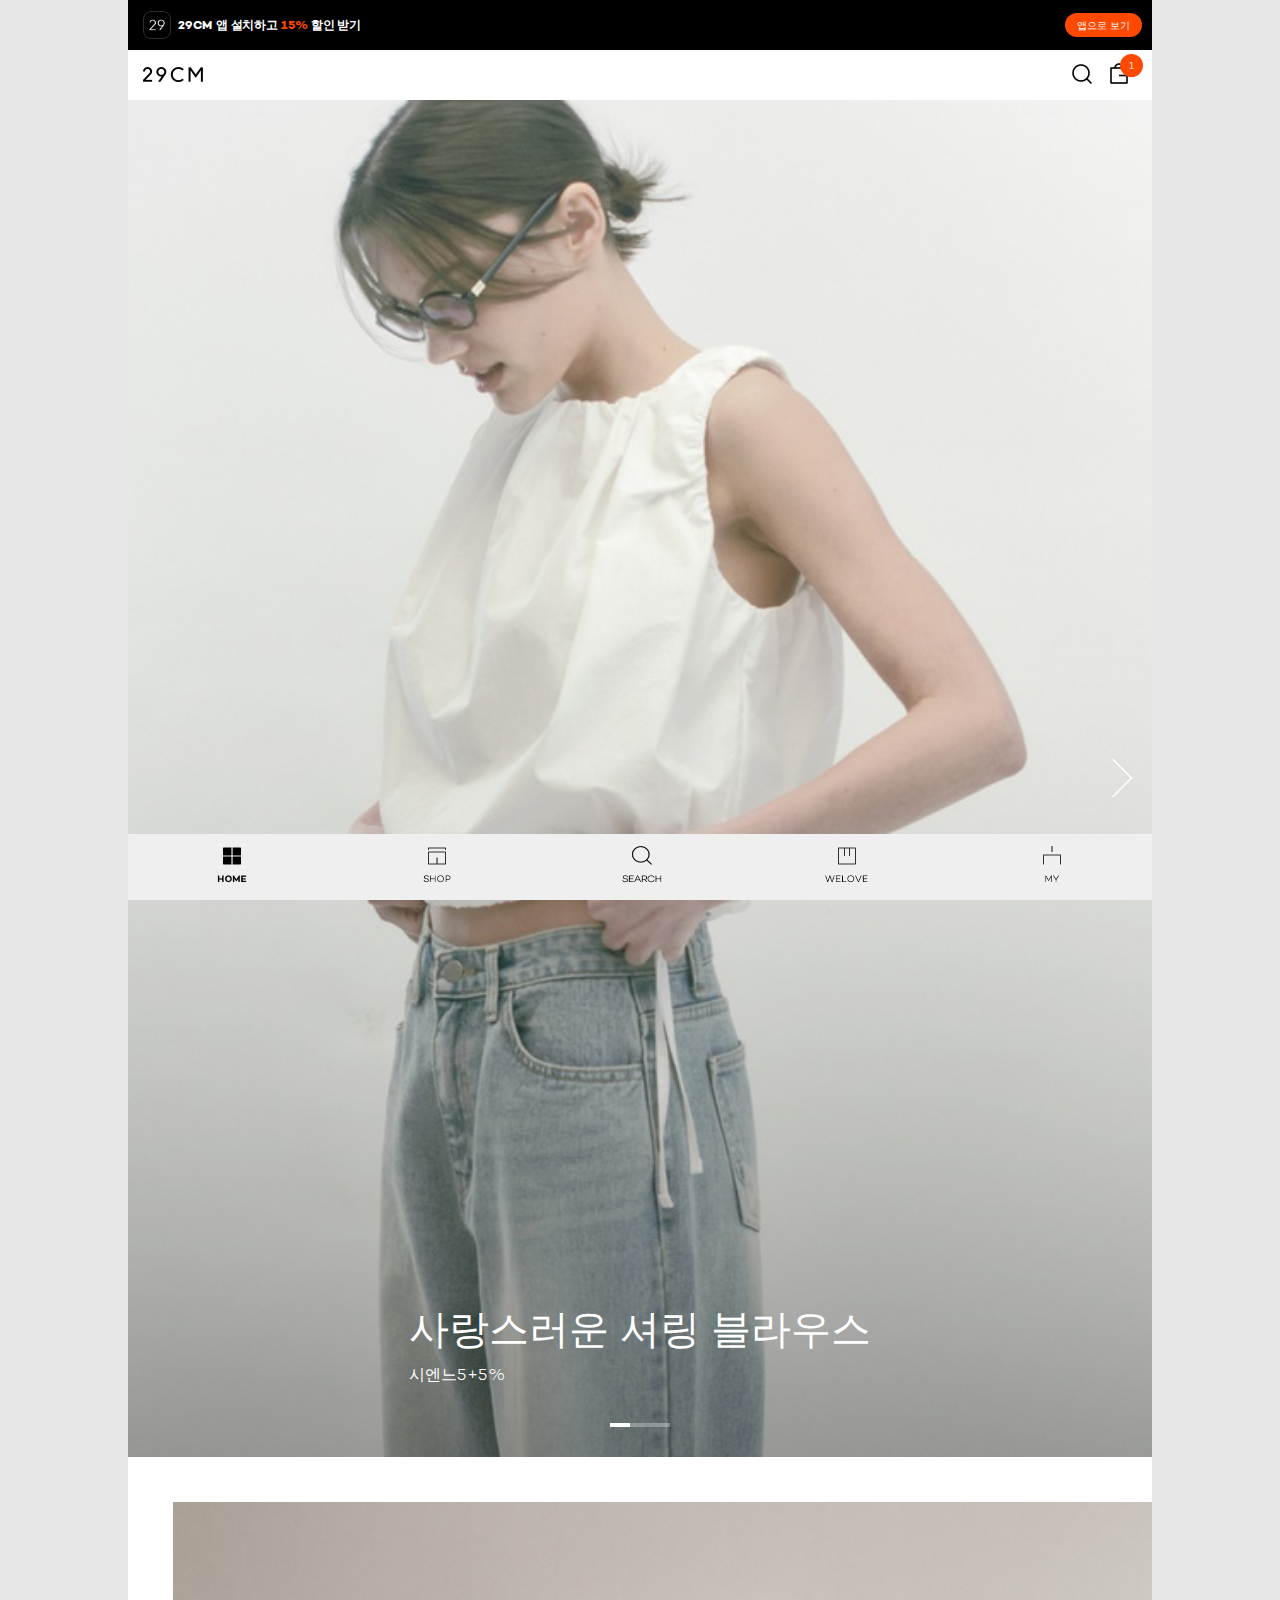
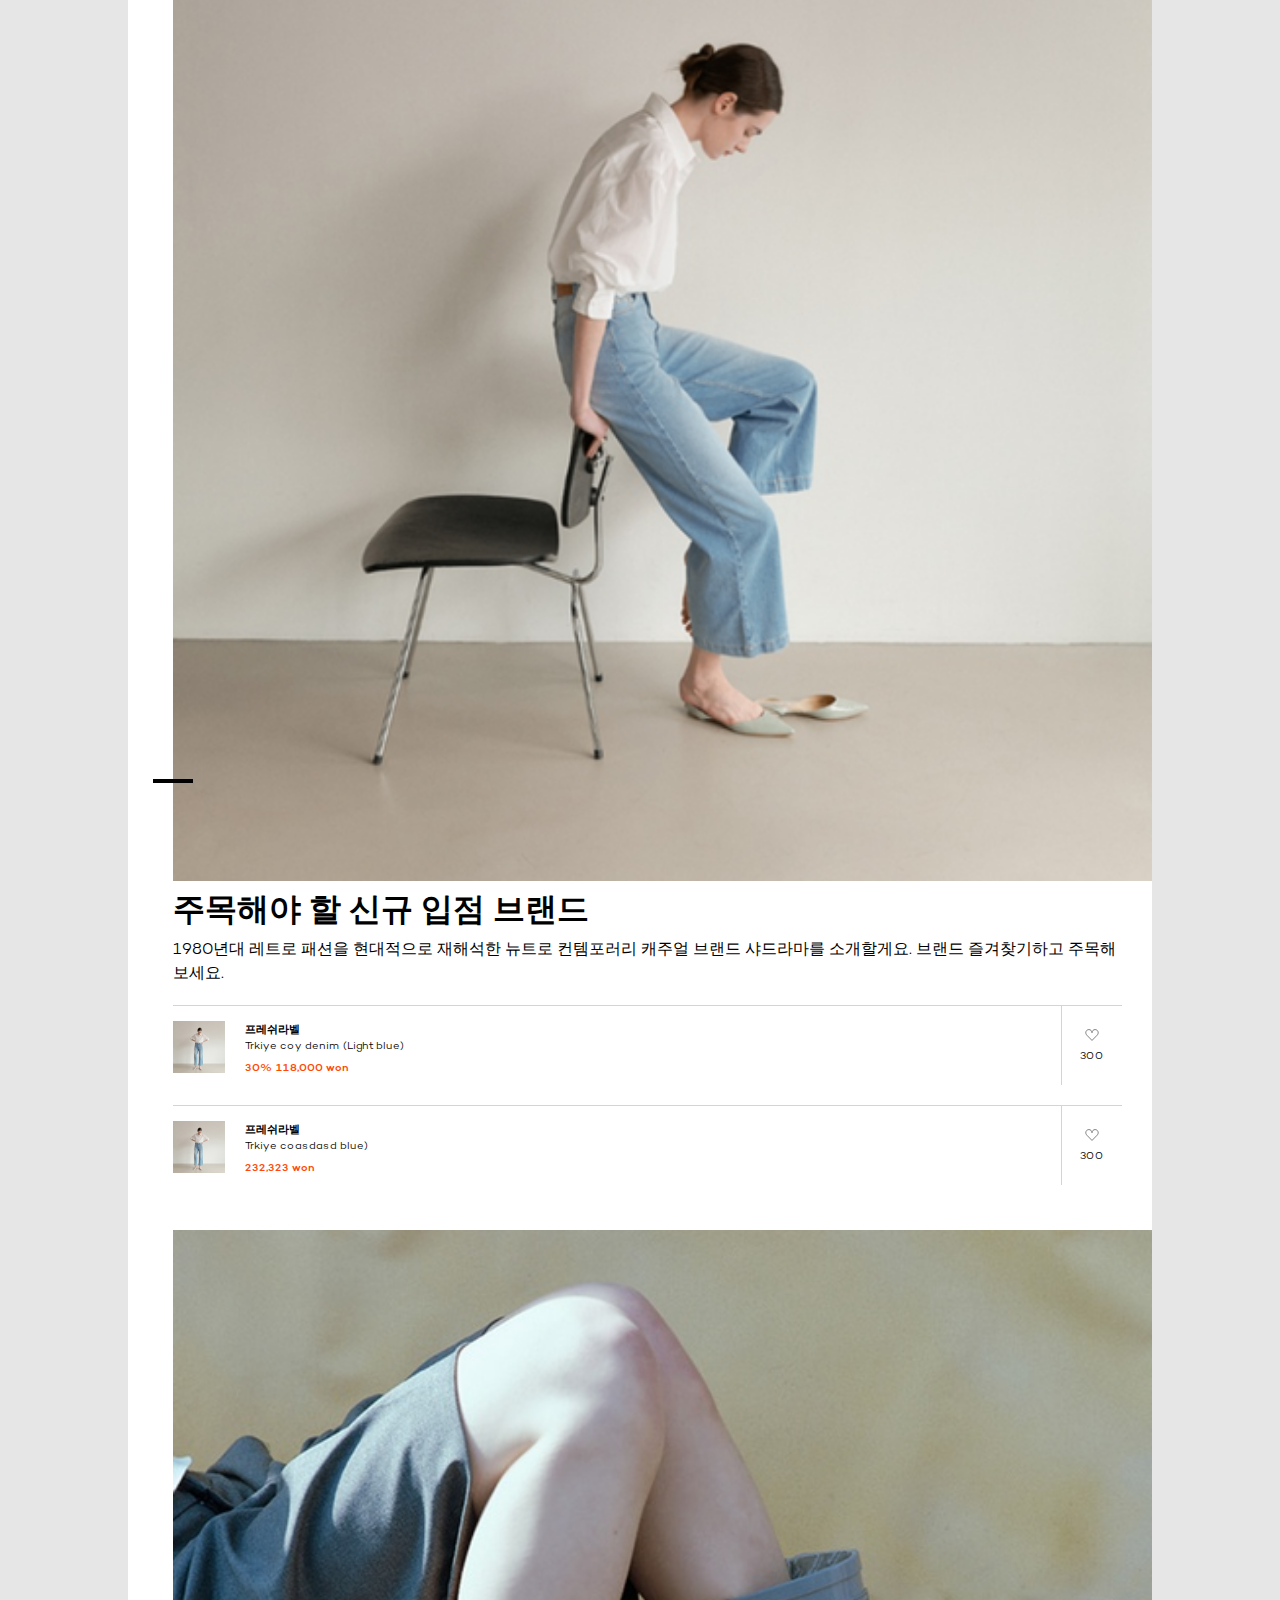
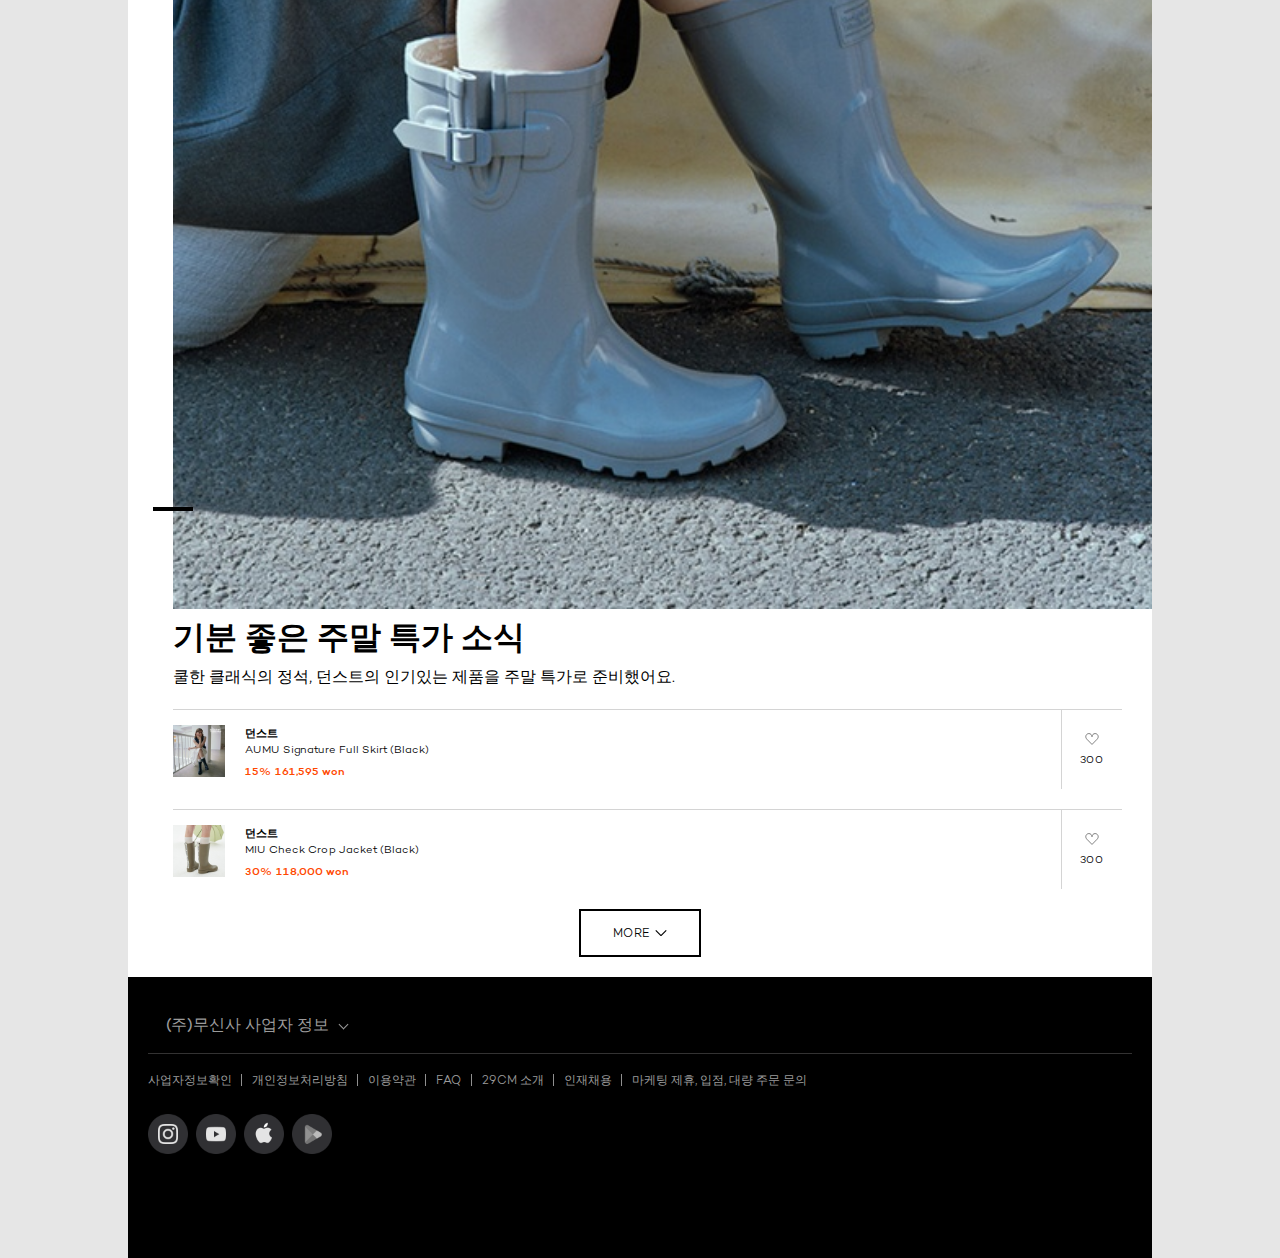
<file: index.html>
<!DOCTYPE html>
<html lang="en">

<head>
  <meta charset="UTF-8">
  <meta name="viewport" content="width=device-width, initial-scale=1.0">
  <title>29cm</title>
  <link rel="stylesheet" href="https://cdn.jsdelivr.net/npm/swiper@11/swiper-bundle.min.css" />
  <link rel="stylesheet" href="./assets/css/layout.css">
  <link rel="stylesheet" href="./assets/css/main.css">

  <script src="https://cdn.jsdelivr.net/npm/swiper@11/swiper-bundle.min.js"></script>
  <script src="./assets/js/main.js" defer></script>
  <script src="https://code.jquery.com/jquery-3.6.0.min.js"></script>
</head>

<body>
  <div class="wrapper">
    <header id="header" class="header">
      <div class="inner">
        <h1 class="logo">
          <a href=""><span class="blind">29cm로고</span></a>
        </h1>
        <div class="util-area">
          <a href="" class="ico-search">
            <span class="blind">검색</span>
          </a>
          <a href="" class="ico-cart">
            <span class="count">1</span>
            <span class="blind">장바구니</span>
          </a>
        </div>
      </div>
    </header>
    <aside class="ad-top">
      <a href="" class="link">
        <span class="text">
          <em class="bold">29CM</em> 앱 설치하고 <em class="point">15%</em> 할인 받기
        </span>
        <span class="btn">
          앱으로 보기
        </span>
      </a>
    </aside>
    <main class="container" id="main">
      <section class="sc-home">
        <h2 class="blind">home</h2>
        <div class="group-slide">
          <div class="swiper visual-slide">


            <ul class="swiper-wrapper" id="visualList">
             
            </ul>


            <div class="pagination home"></div>
            <button class="btn next">
              <svg xmlns="http://www.w3.org/2000/svg" viewBox="0 0 42 80" style="width: 20px; height: 40px;">
                <path d="M1 0l40 40.083L1.166 80" style="fill: none; fill-rule: evenodd; stroke:#fff; stroke-width: 3;">
                </path>
              </svg>
            </button>
          </div>
        </div>


        
        <div class="group-feed">
          <ul class="list" id="introList">

          
           
          </ul>

        </div>
        <button class="btn-more">
          MORE
          <svg class="btn-more-arrow" xmlns="http://www.w3.org/2000/svg" viewBox="0 0 28 16">
            <g fill="none" fill-rule="evenodd" stroke="rgb(0,0,0)" stroke-width="3">
              <path d="M28 1L13.97 15 0 1.058"></path>
            </g>
          </svg>
        </button>
      </section>

      <nav id="tab-bar" class="tab-bar">
        <ul class="list">
          <li class="item">
            <a href="/index.html" class="link">
              <i class="ico-home"></i>
              <span class="blind">HOME</span>
            </a>
          </li>
          <li class="item">
            <a href="./page/shop.html" class="link">
              <i class="ico-shop"></i>
              <span class="blind">SHOP</span>
            </a>
          </li>
          <li class="item">
            <a href="./page/search.html" class="link">
              <i class="ico-search"></i>
              <span class="blind">SEARCH</span>
            </a>
          </li>
          <li class="item">
            <a href="./page/welove.html" class="link">
              <i class="ico-welove"></i>
              <span class="blind">Welove</span>
            </a>
          </li>
          <li class="item">
            <a href="./page/my.html" class="link">
              <i class="ico-my"></i>
              <span class="blind">MY</span>
            </a>
          </li>
        </ul>
      </nav>

    </main>

    <footer id="footer" class="footer">
      <h2 class="blind">29cm푸터</h2>
      <div class="inner">
        <div class="addr-area">
          <button class="btn btn-addr">
            <span> (주)무신사 사업자 정보 </span>
          </button>
          <address class="addr-wrap">
            <p>강정구, 한문일</p>
            <p>사업자등록번호 : 103-88-00990</p>
            <p>전화번호 <a href="tel:1566-7318">TEL : 1566-7318</a></p>
            <p>이메일 <a href="mailto:help@andar.co.kr">help@andar.co.kr</a></span></p>
            <p>일부 상품의 경우 29CM는 통신판매의 당사자가 아닌 통신판매중개자로서 상품, 상품정보, 거래에 대한 책임이 제한될 수 있으므로, 각 상품 페이지에서 구체적인 내용을 확인하시기 바랍니다.
            </p>
          </address>
        </div>
        <nav class="corp-area">
          <ul class="list">
            <li class="item"><a href="" class="link">사업자정보확인</a></li>
            <li class="item"><a href="" class="link">개인정보처리방침</a></li>
            <li class="item"><a href="" class="link">이용약관</a></li>
            <li class="item"><a href="" class="link">FAQ</a></li>
            <li class="item"><a href="" class="link">29CM 소개</a></li>
            <li class="item"><a href="" class="link">인재채용</a></li>
            <li class="item"><a href="" class="link">마케팅 제휴, 입점, 대량 주문 문의</a></li>
          </ul>
        </nav>
        <div class="sns-area">
          <ul class="list">
            <li class="item">
              <a href="" class="link">
                <img src="./assets/images/sns01.png" alt="인스타그램">
                <span class="blind">인스타그램</span>
              </a>
            </li>
            <li class="item">
              <a href="" class="link">
                <img src="./assets/images/sns02.png" alt="유튜브">
                <span class="blind">유튜브</span>
              </a>
            </li>
            <li class="item">
              <a href="" class="link">
                <img src="./assets/images/sns03.png" alt="29CM iOS app download">
                <span class="blind">29CM iOS app download</span>
              </a>
            </li>
            <li class="item">
              <a href="" class="link">
                <img src="./assets/images/sns04.png" alt="29CM Android app download">
                <span class="blind">29CM Android app download</span>
              </a>
            </li>
          </ul>
        </div>
      </div>
    </footer>
  </div>
</body>

</html>
</file>
<file: assets/css/layout.css>
@import './font.css';
@import './reset.css';
@import './common.css';

.header{}
.header .inner{
  display: flex;
  align-items: center;
  justify-content: space-between;
  position: absolute;
  top:  var(--header-height);
  left: 0;
  right: 0;
  z-index: 100;
  width: 100%;
  height: var(--header-height);
  padding: 8px 15px 8px 15px;
  background-color: #fff;

  max-width: 1024px;
  margin: 0 auto;
}
.header.fixed .inner{
  position: fixed;
  top: 0;
}
.header .logo{
  height: 18px;
}
.header .logo a{
  display: block;
  background: url(../images/header-logo.png);
  background-size: 60px 16px;
  width: 60px;
  height: 16px;
}
.header .util-area{
  display: flex;
}


.header [class*="ico-"]{
  position: relative;
  width: 36px;
  height: 34px;
}
.header [class*="ico-"]::after{
  position: absolute;
  top: 0;
  left: 0;
  right: 0;
  bottom: 0;
  width: 24px;
  height: 24px;
  margin: auto;
  background: url(../images/util.png);
  background-size: 48px 48px;
  content: '';
}
.header .ico-search::after{
  background-position: 0 0;
}
.header .ico-cart::after{
  background-position: -24px 0;
}
.header .ico-cart {
  position: relative;
}
.header .ico-cart .count{
  position: absolute;
  top: -4px;
  right: -6px;
  min-width: 23px;
  height: 23px;
  font-size: 10px;
  line-height: 23px;
  padding: 0 3px;
  background: #ff4800;
  text-align: center;
  color: #fff;
  border-radius: 13px;
  z-index: 1;

}
.ad-top{
  height: var(--header-height);
  padding: 8px 10px 8px 15px;
  background: #000;
  color: #fff;
}
.ad-top .link{
  display: flex;
  align-items: center;
  gap: 7px;
  height: 100%;

}
.ad-top .link::before{
  content: ''; 
  left: 0;
  width: 28px;
  height: 28px;
  border: 1px solid #303030;
  border-radius: 8px;
  background-image: url(../images/ad-logo.png);
  background-size: cover;
  flex-shrink: 0;
}
.ad-top .text{
  font-size: 12px;
  font-weight: 700;
  line-height: 16px;
  letter-spacing: -.2px;
  white-space: nowrap;
}
.point{
  color: #ff4800;
}
.ad-top .btn{
  padding: 0 12px;
  border-radius: 14px;
  font-size: 10px;
  font-weight: 500;
  line-height: 24px;
  margin-left: auto;
  white-space: nowrap;
  background: #ff4800;
}
.tab-bar{
  position: fixed;
  bottom: 0;
  left: 0;
  right: 0;
  z-index: 100;
  max-width: 1024px;
  margin: 0 auto;
 
}
.tab-bar .list{
  display: flex;
  height: 66px;
  background: #efefef;
}
.tab-bar .item{
  flex: 1;
  font-size: 16px;
  line-height: 67px;
}
.tab-bar .link{
  display: flex;
  height: 100%;
}
.tab-bar .link [class*="ico-"]{
  position: relative;
  width: 56px;
  height: 56px;
  margin: 0 auto;
  background: url(../images/gnb.png);
  background-size: 360px 168px;
  line-height: 100em;
  vertical-align: top;
}
.tab-bar .link .ico-home{
  background-position: 0 -56px;
}
.tab-bar .link .ico-shop{
  background-position: -60px 0;
}
.tab-bar .link .ico-search{
  background-position: -300px 0;
}
.tab-bar .link .ico-welove{
  background-position: -180px 0;
}
.tab-bar .link .ico-my{
  background-position: -240px 0;
}


.tab-bar.shop .link .ico-home,
.tab-bar.welove .link .ico-home,
.tab-bar.my .link .ico-home {
  background-position: 0 0;
}

.tab-bar.shop .link .ico-shop {
  background-position: -60px -56px;
}

.tab-bar.welove .link .ico-welove {
  background-position: -180px -56px;
}

.tab-bar.my .link .ico-my {
  background-position: -240px -56px;
}


.footer{
  background: #000;
  color: #9b9b9b;
}
.footer .inner{
  padding: 36px 20px 104px;
  background: #000;
  font-weight: 400;
}
.footer .addr-area{
 
  
}
.footer .btn-addr{
  position: relative;
  padding: 0 18px 16px;
  font-weight: 500;
  font-size: 16px;
}
.footer .btn-addr::after{
  position: absolute;
  top: 8px;
  width: 7px;
  height: 7px;
  right: 0;
  transform: rotate(45deg);
  border-right: 1px solid #9b9b9b;
  border-bottom: 1px solid #9b9b9b;
  content: "";
}
.footer .btn-addr.active::after{
  border: 1px solid #9b9b9b;
  border-right: none;
  border-bottom: none;
}

.footer .addr-wrap{
  display: none;
  padding: 8px 0 12px;
  font-size: 12px;
  line-height: 20px;
  color: #646464;
  
}
.footer .addr-wrap.active {
  display: block;
}
.footer .addr-wrap.active .btn-addr::after{
  
}
.footer .addr-wrap > *{
  padding-bottom: 4px;
}
.footer .corp-area{
  overflow: hidden;
  padding: 17px 0 25px 0;
  border-top: 1px solid #333232;
}
.footer .corp-area .item{
  font-size: 12px;
  color: #9b9b9b;
}
.footer .corp-area .item:not(:last-child){
  position: relative;
  padding-right: 20px;
}
.footer .corp-area .item:not(:last-child)::before{
  position: absolute;
  top: 50%;
  right: 10px;
  transform: translateY(-50%);
  width: 1px;
  height: 12px;
  background: #909090;
  content: "";
}
.footer .corp-area .list{
  display: flex;
  flex-wrap: wrap;
}
.footer .sns-area .list{
  display: flex;
  gap: 8px;
}
.footer .sns-area .item .link{
  display: block;
  width: 40px;
  height: 40px;
}
</file>
<file: assets/css/main.css>
.sc-home{
  display: flex;
  flex-direction: column;
  align-items: center;
  margin-top: var(--header-height);
}
.sc-home .group-slide{
  width: 100%;
}
.sc-home .group-slide .swiper{
  position: relative;
}

.sc-home .group-slide .swiper-wrapper{
}
.sc-home .group-slide .swiper-slide{}


.sc-home .group-slide .list{}
.sc-home .group-slide .item{}
.sc-home .group-slide .link{}
.sc-home .group-slide .thumb{
  position: relative;
}
.sc-home .group-slide .thumb img{
  width: 100%;
}
.sc-home .group-slide .desc-area{
  position: absolute;
  left: 50%;
  transform: translateX(-50%);
  bottom: 70px;
  color: #fff;
}
.sc-home .group-slide .title{
  font-size: 40px;
  line-height: 48px;
  font-weight: 500;
}
.sc-home .group-slide .desc{
  display: -webkit-box;
  overflow: hidden;
  margin-top: 10px;
  font-size: 16px;
  line-height: 24px;
  text-overflow: ellipsis;
  -webkit-line-clamp: 2;
  -webkit-box-orient: vertical;
  word-wrap: break-word;
}
.sc-home .group-slide .pagination{}


.sc-home .group-slide .btn.next{
  display: flex;
  align-items: center;
  justify-content: center;
  position: absolute;
  top: 50%;
  transform: translateY(-50%);
  right: 0;
  width: 60px;
  height: 80px;
  z-index: 1;
  cursor: pointer;
}
.sc-home .group-feed{
  width: 100%;
 padding: 45px 0 0 45px;
}
.sc-home .group-feed .list{
  display: flex;
  flex-direction: column;
  gap: 45px;
}
.sc-home .group-feed .item{}
.sc-home .group-feed .intro{}
.sc-home .group-feed .intro .link{

}
.sc-home .group-feed .intro .thumb::after{
  position: absolute;
  bottom: 10%;
  width: 40px;
  height: 4px;
  transform: translateX(-50%);
  background: #000;
  content: "";
}
.sc-home .group-feed .thumb{
  position: relative;
  padding-bottom: 100%;
}
.sc-home .group-feed .thumb img{
  position: absolute;
  top: 0; left: 0;
  right: 0; bottom: 0;
}
.sc-home .group-feed  .intro .text-area{
  display: flex;
  flex-direction: column;
  padding: 0 30px 20px 0;
}
.sc-home .group-feed .list .title{
  margin-top: 10px;
  font-size: 32px;
  line-height: 36px;
  font-weight: 700;
}

.sc-home .group-feed .list-prd{
  display: flex;
  flex-direction: column;
  gap: 20px;
  padding: 0 30px 0 0;
}
.sc-home .group-feed .item-prd{
  display: flex;
  justify-content: space-between;
  border-top: 1px solid #d4d4d4;
}

.sc-home .group-feed .list-prd .link{
  display: flex;
  padding: 15px 0 10px;
  gap: 20px;
  width: 100%;
}
.sc-home .group-feed .list-prd .thumb{
  width: 52px;
  height: 52px;
  padding-bottom: 0;
  flex-shrink: 0;
}


.sc-home .group-feed .list-prd .percent{}
.sc-home .group-feed .list-prd .sell{}
.sc-home .group-feed .list-prd .unit{}
.sc-home .group-feed .list-prd .btn-save{
  display: flex;
  flex-direction: column;
  align-items: center;
  justify-content: center;
  gap: 5px;
  width: 65px;
  border-left: 1px solid #d4d4d4;
}
.sc-home .group-feed .list-prd .count{}
</file>
